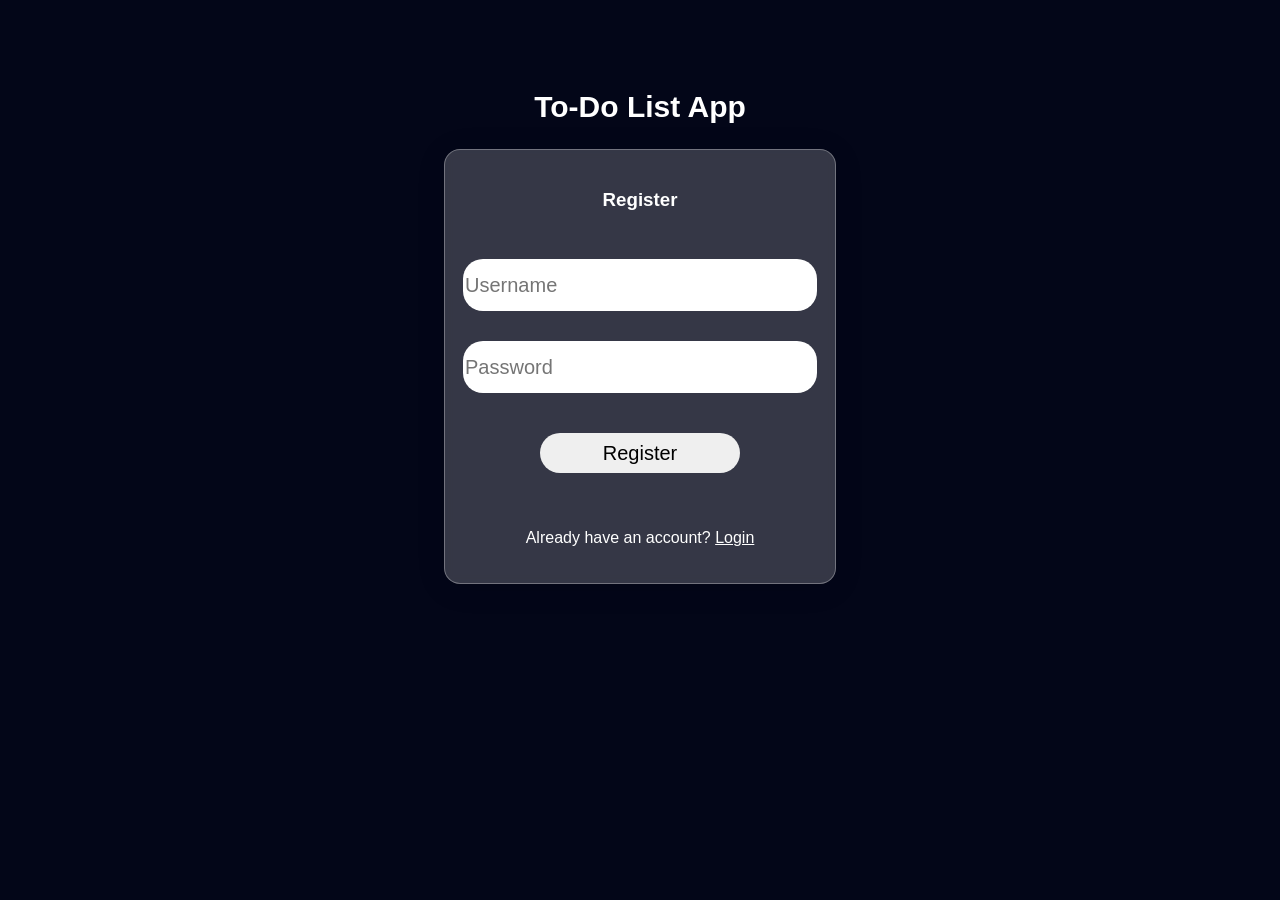
<file: index.html>
<!DOCTYPE html>
<html lang="en">
<head>
    <meta charset="UTF-8">
    <meta name="viewport" content="width=device-width, initial-scale=1.0">
    <link rel="stylesheet" href="style.css">
    <title>To Do</title>
</head>
<body>
    <div class="container">
        <h2>To-Do List App</h2>
        <div id="registerForm">
            <h3>Register</h3>
            <form id="register">
                <input type="text" id="regUsername" placeholder="Username" required>
                <input type="password" id="regPassword" placeholder="Password" required>
                <button type="submit">Register</button>
            </form>
            <p>Already have an account? <a href="#" onclick="toggleForms()">Login</a></p>
        </div>
        <div id="loginForm" style="display: none;">
            <h3>Login</h3>
            <form id="login">
                <input type="text" id="loginUsername" placeholder="Username" required>
                <input type="password" id="loginPassword" placeholder="Password" required>
                <button type="submit">Login</button>
            </form>
            <p>Don't have an account? <a href="#" onclick="toggleForms()">Register</a></p>
        </div>
    </div>
    <script src="file.js"></script>
</body>
</html>
</file>
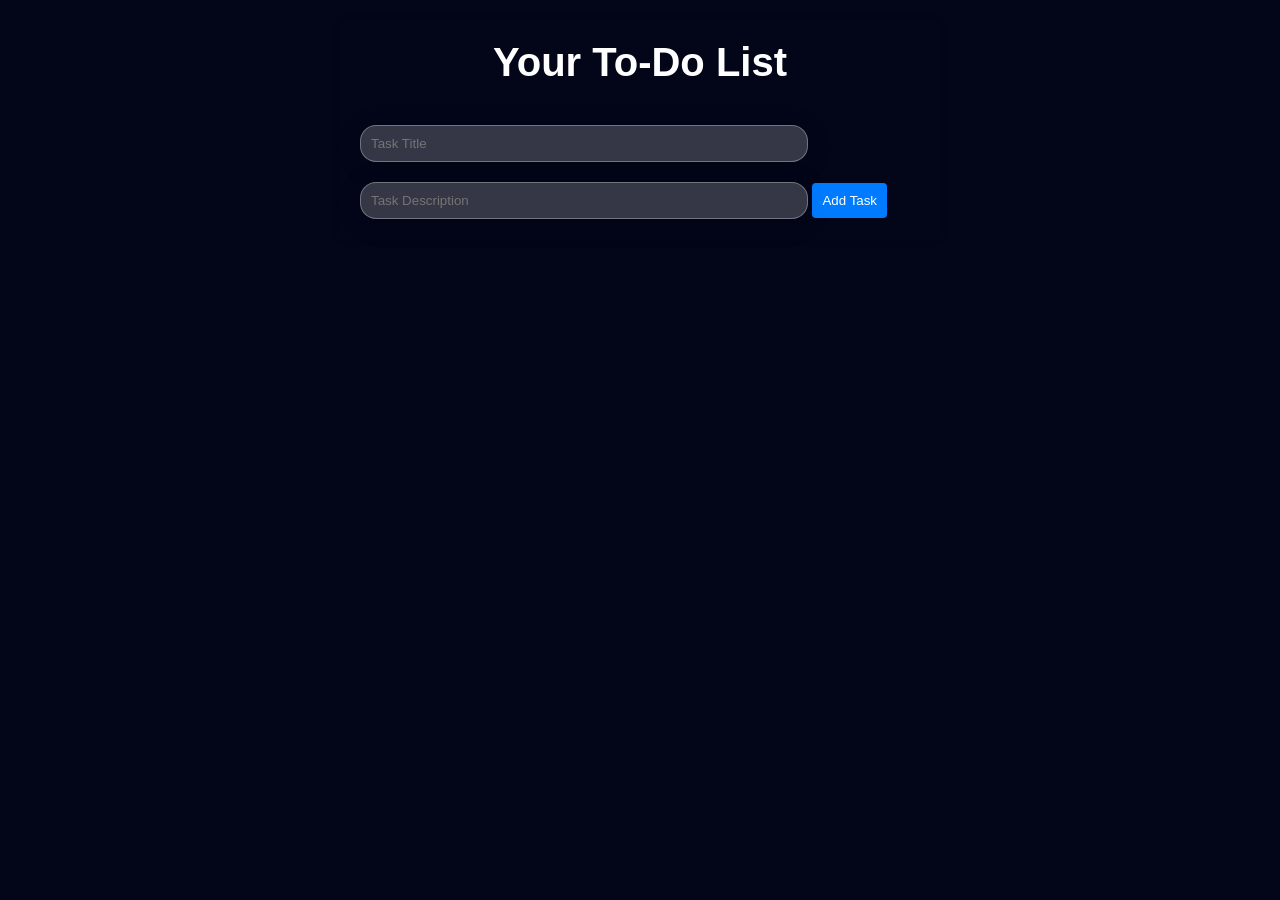
<file: dashboard.html>
<!DOCTYPE html>
<html lang="en">
<head>
    <meta charset="UTF-8">
    <meta name="viewport" content="width=device-width, initial-scale=1.0">
    <link rel="stylesheet" href="dashboard.css">
    <link rel="stylesheet" href="https://cdnjs.cloudflare.com/ajax/libs/font-awesome/5.15.4/css/all.min.css" />

    <title>To Do Dashboard</title>
</head>
<body>
    <div id="todoList" class="todo-list">
        <h3>Your To-Do List</h3>
        <div id="todoSection" style="display: block;">
            
            <input type="text" id="todoTitle" placeholder="Task Title" required>
            <input type="text" id="todoDescription" placeholder="Task Description" required>
            <button onclick="createTodo()" id="buttonAdd">Add Task</button>

            <ul id="todoItems"></ul>
        </div>
    </div>
    <div id="editModal" class="modal">
        <div class="modal-content">
            <span class="close" onclick="closeModal()">&times;</span>
            <h3>Edit To-Do</h3>
            <input type="text" id="editTitle" placeholder="Edit Title">
            <input type="text" id="editDescription" placeholder="Edit Description">
            <button onclick="saveEdit()">Save Changes</button>
        </div>
    </div>

    <script src="file.js"></script>
</body>
</html>
</file>
<file: style.css>
body{
    margin:0;
    padding:0;
    background-color: rgb(3, 6, 24);
    color: white;
    justify-content: center;
    align-items: center;
    font-family:Verdana, Geneva, Tahoma, sans-serif;
    width: 100%;
}
.container{
    margin: 50px auto;
    width: 400px;
    padding: 15px;
    display: flex;
    flex-direction: column;
    align-items: center; /* Ensures everything inside is centered */
    text-align: center; /* Centers text elements */
}
#registerForm, #loginForm{
    display: flex;
    flex-direction: column;
    align-items: center; /* Ensures form elements are centered */
    padding: 20px;
    margin: auto;
    width: 350px;
    justify-content: center;
    align-items: center;
    background: rgba(255, 255, 255, 0.2);
border-radius: 16px;
box-shadow: 0 4px 30px rgba(0, 0, 0, 0.1);
backdrop-filter: blur(5px);
-webkit-backdrop-filter: blur(5px);
border: 1px solid rgba(255, 255, 255, 0.3);
}
p{
    text-align: center;
}
form{
    justify-content: center;
    align-items: center;
}
h2{
    font-size: 30px;
}
h2, h3{
    text-align: center;
}
input{
    width: 350px;
    height: 50px;
    font-size: 20px;
    margin-top:30px;
    border-radius: 20px;
    border:none;
    
}
button{
    width:200px;
    height: 40px;
    margin:  40px 80px;
    border-radius: 20px;
    font-size: 20px;
    border: none;
   cursor: pointer;
}
button:hover{
    background-color: rgb(3, 6, 24);
    color: white;
    transition: 0.2s;
}
a{
    color: white;
}
@media (max-width:900px){
    .container{
        width:300px;
    }
    #registerForm, #loginForm{
        width: 270px;
    }
    input{
        width: 270px;
        height: 40px;
        font-size: 15px;
    }
    button{
        width:170px;
        height: 30px;
        margin: 20px 55px;
    }

}
</file>
<file: dashboard.css>
* {
  margin: 0;
  padding: 0;
  box-sizing: border-box;
}

body {
  font-family:Verdana, Geneva, Tahoma, sans-serif;
  background-color: rgb(3, 6, 24);
  padding: 20px;
}

h3 {
  color: white;
  text-align: center;
  font-size: 40px;
  margin-bottom: 20px;
}
@media (max-width:600px){
  #buttonAdd{
    margin-top: 10px;
    
  }
  
  li {
    font-size: 12px;
    flex-direction: column; 
    align-items: flex-start; 
  }

  .content {
    margin-bottom: 0;
  }

  li > span {
    margin-top: 0;
    font-size: 16px; 
  }

  li > p {
    margin-left: 0;
    margin-top: 10px;
    font-size: 14px;
  }

  .button-wrapper {
    justify-content: center; 
    margin-top: 10px;
  }

  .complete-btn, .editBtn {
    width: 45px;
    font-size: 12px;
    text-align: center;
    padding: 5px;
  }

  .delete-btn {
    width: 50px;
  }
  
}
.todo-list {
  max-width: 600px;
  margin: 0 auto;
  padding: 20px;
  border-radius: 8px;
  box-shadow: 0 0 10px rgba(0, 0, 0, 0.1);
}

#todoTitle, #todoDescription {
  width: 80%;
  padding: 10px;
  border-radius: 16px;
  border: 1px solid rgba(255, 255, 255, 0.3);
  color: white;
  background: rgba(255, 255, 255, 0.2);
  box-shadow: 0 4px 30px rgba(0, 0, 0, 0.1);
  backdrop-filter: blur(5px);
  -webkit-backdrop-filter: blur(5px);
  margin-top: 20px;
}

ul {
  list-style: none;
}

.button-wrapper {
  display: flex;
  gap: 10px; 
  justify-content: flex-end; 
  width: 100%; 
}

button {
  padding: 10px;
  background-color: #007bff;
  color: white;
  border: none;
  border-radius: 4px;
  cursor: pointer;
}

button.delete-btn {
  padding: 5px 10px;
  background-color: #dc3545;
  color: white;
  border: none;
  border-radius: 4px;
  cursor: pointer;
}

button:hover {
  background-color: #0056b3;
}

button.delete-btn:hover {
  background-color: #c82333;
}

li {
  display: flex;
  justify-content: space-between;
  align-items: flex-start; 
  padding: 15px;
  margin-top: 15px;
  margin-bottom: 10px;
  color: white;
  font-size: 20px;
  background: rgba(255, 255, 255, 0.2);
  border-radius: 16px;
  box-shadow: 0 4px 30px rgba(0, 0, 0, 0.1);
  backdrop-filter: blur(5px);
  -webkit-backdrop-filter: blur(5px);
  border: 1px solid rgba(255, 255, 255, 0.3);
}

span {
  display: block;
}
.complete-btn{
background-color: rgb(29, 106, 48);
}
.complete-btn:hover{
  background-color: rgb(29, 106, 48);
}
p {
  width:250px;
 text-size-adjust:initial;

 margin-top: 5px;
  margin-left: 20px;
  color: white;
  font-size: 12px;
  color: white;
}

.modal {
  display: none;
  position: fixed;
  z-index: 1;
  left: 0;
  top: 0;
  width: 100%;
  height: 100%;
  background-color: rgba(0, 0, 0, 0.5);
  justify-content: center;
  align-items: center;
}

.modal-content {
  background-color: white;
  padding: 20px;
  border-radius: 10px;
  width: 300px;
  text-align: center;
  box-shadow: 0px 0px 10px rgba(0, 0, 0, 0.3);
}

.close {
  float: right;
  font-size: 24px;
  cursor: pointer;
}
</file>
